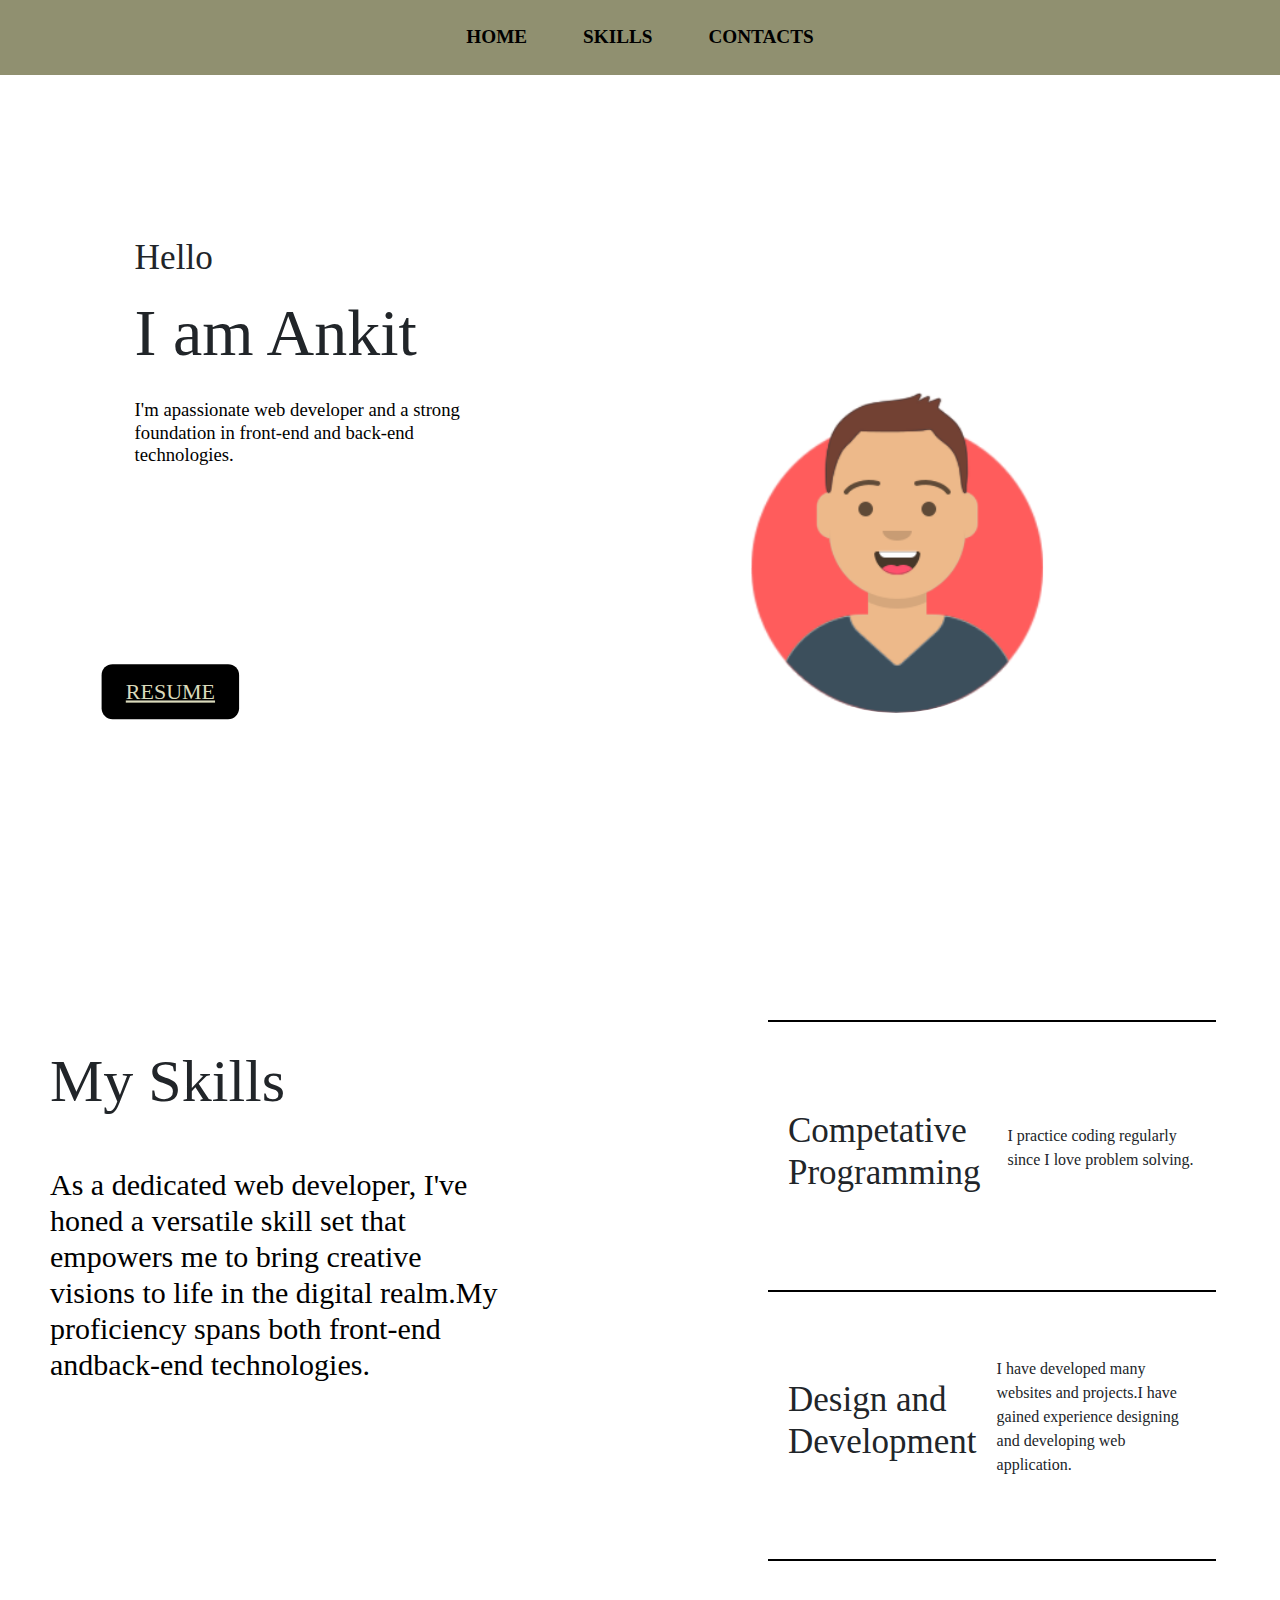
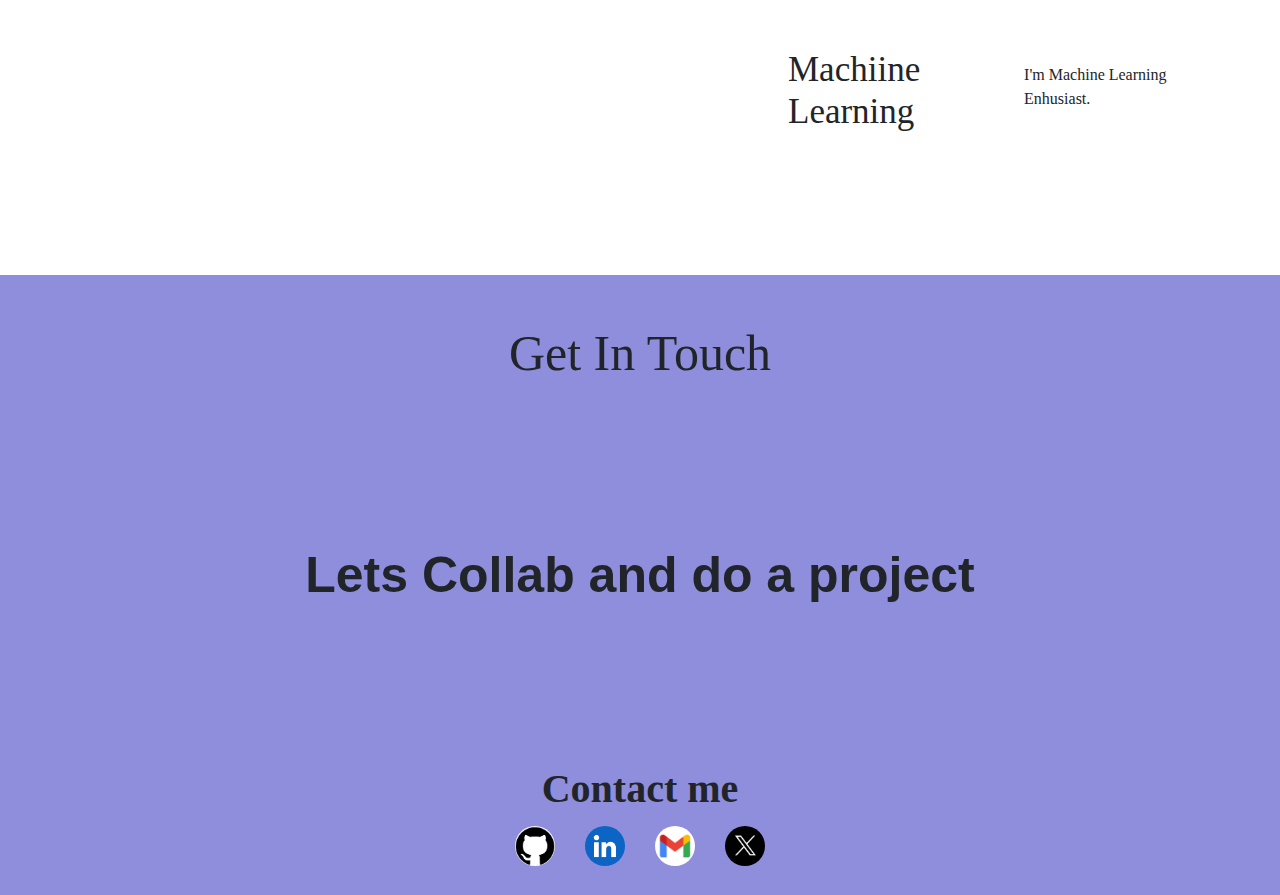
<file: portfolio/index.html>
<!DOCTYPE html>
<html lang="en">
    <head>
        <meta charset="UTF-8">
        <meta http-equiv="X-UA-Compatible" content="IE=edge">
        <meta name="viewport" content="width=device-width, initial-scale=1">
        <title>Portfolio</title>
        <link rel="stylesheet" href="index.css">
        <link href="https://cdn.jsdelivr.net/npm/bootstrap@5.3.3/dist/css/bootstrap.min.css" rel="stylesheet" integrity="sha384-QWTKZyjpPEjISv5WaRU9OFeRpok6YctnYmDr5pNlyT2bRjXh0JMhjY6hW+ALEwIH" crossorigin="anonymous">
    </head>
    <body>
        <header class="header_section">
            <div class="container">
                <nav class="navbar navbar-expand-lg custom_nav-container">
                    <div class="collapse navbar-collapse" id="navbarSupportedcontent">
                        <ul class="navbar-nav mx-auto">
                            <li class="nav-item active"><a class="nav-link" href="profile.html">Home</a>
                            </li>
                            <li class="nav-item">
                                <a class="nav-link" href="page1">Skills</a>
                            </li>
                            
                            <div class="nav-item">
                                <a class="nav-link" href="page2">Contacts</a>
                            </div>
                        </ul>
                    </div>
                </nav>
            </div>
        </header>
        
        <div id="main">
            <div id="page">
                <img src="image/image.png" style="padding: 150px; border-radius: 50%;" alt=""/>
                
                <div id="text">
                    <h2>Hello</h2>
                    <h1>I am Ankit</h1>
                    <h4>
                    I'm apassionate web developer and a strong foundation in front-end and back-end technologies.
                    </h4>
                    <div id="buttons">
                        <button id="b2">
                            <a href="https://drive.google.com/file/d/1fON1WewSNBi8znS1DBvZbvOygGeM2L9X/view?usp=sharing">RESUME</a>
                        </button>
                    </div>
                </div>
            </div>

            <div id="page1">
                <div id="right">
                    <div id="text1">
                        <h1>My Skills</h1>
                        <h4>
                            As a dedicated web developer, I've honed a versatile skill set that empowers me to bring creative visions to life in the digital realm.My proficiency spans both front-end andback-end technologies.
                        </h4>
                    </div>
                </div>
                <div id="left">
                    <div class="box">
                        <h1>Competative Programming</h1>
                        <p>
                            I practice coding regularly since I love problem solving.
                        </p>
                    </div>
                    <div class="box">
                        <h1>Design and Development</h1>
                        <p>
                            I have developed many websites and projects.I have gained experience designing and developing web application.
                        </p>
                    </div>
                    <div class="box">
                        <h1>Machiine Learning</h1>
                        <p>I'm Machine Learning Enhusiast.</p>
                    </div>
                </div>
            </div>


            
            <section class="end">
                <div id="page2" class="contact-me">
                    <br /><br />
                    <h2>Get In Touch</h2>
                    <br />
                    <h2 class="collab">Lets Collab and do a project</h2>
                    <br />
                    <p>Contact me</p>
                    <br />
                    <a class="btn" href="https://github.com/dashboard">
                        <img src="github/github.png" width="40px" height="40px"/>
                    </a>
                    <a class="btn" href="https://www.linkedin.com/feed/?trk=homepage-basic_sign-in-submit">
                        <img src="linkedin/linkedin.png" width="40px" height="40px"/>
                    </a>
                    <a class="btn" href="">
                        <img src="gmail/logogmail.png" width="40px" height="40px"/>
                    </a>
                    <a class="btn" href="">
                        <img src="twitter/twitter.png" width="40px" height="40px"/>
                    </a>
                </div>
            </section>
        </div>
    </body>
</html>
</file>
<file: portfolio/index.css>
*{
    margin:0%;
    padding:0%;
    box-sizing:border-box;
    font-family:montserrat;
}
html,body{
    height:100%;
    width:100%;
}
#main{
    position:relative;
    overflow:hidden;
}
#page{
    position:relative;
    height:100vh;
    width:100vm;
    background-color:white;
}
#page>img{
    position:absolute;
    right:5%;
    top:52%;
    transform:translateY(-50%);
    width:50%;
}
#page>#nav{
    display:flex;
    align-items:center;
    justify-content:space-between;
    padding:0px 30px;
    position:absolute;
    z-index:9;
    height:10%;
    width:100%;
}
#center-nav{
    display:flex;
    gap:20px;
    text-align:center;
}
#center-nav>a{
    text-decoration:none;
    color:black;
    font-weight:500;
    font-size:18px;
    text-align:center;
}
#nav>input{
    padding:10px 5px;
    border-radius:10px;
    border:1px solid white;
    text-transform:uppercase;
}
#text{
    padding:30px 50px;
    position:relative;
    top:18%;
    left:8%;
    height:75%;
    width:35%;
    scale:1.1;
}
#text>h1{
    font-size:60px;
    line-height:1;
    margin-top: 20px;
}
#text>h4{
    margin-top: 30px;
    color:black;
    font-size:17px;
    font-weight:500;
}
#buttons{
    position:absolute;
    left:0;
    bottom:18%;
    height:20%;
    width:100%
}
#buttons>button{
    padding:10px 22px;
    border-radius:10px;
    border:none;
    font-weight:500;
}
#buttons>button>a{
    font-size:20px;
    color:rgba(218, 218, 188, 0.999);
}
#buttons>#b2{
    margin-left:20px;
    background-color:black;
}
#page1{
    position:relative;
    height:100vh;
    width:100vw;
    background-color:white;

}
#page1>#left{
    position:absolute;
    right:5%;
    height:90%;
    top:50%;
    transform:translateY(-50%);
    width:35%;

}
#left>.box{
    display:flex;
    align-items:center;
    justify-content:space-between;
    padding: 0px 20px;
    height:33.3%;
    width:100%;
    border-top:2px solid black;
}
#left>.box>h4{
    font-size:30px;
}
#left>.box>h1{
    font-size: 35px;
}
#left>.box>p{
    margin-left:20px;
}
#text1{
    margin:50px 50px;
    height:30%;
    width:50%;
    position: absolute;
    z-index: 9;
}
#text1>h1{
    font-size:60px;
    margin-top: 20px;
}
#text1>h4{
    font-size: 30px;
    color: black;
    font-weight: 500;
    width:70%;
    margin-top: 50px;
}
#text1>h5{
    color:violet;
    transform: rotate(-20deg);
    position: absolute;
    left: -2%;
}
.end{
    background-color:rgb(142, 142, 221);
    text-align: center;
    padding-bottom: 50px;
}
.contact-me p
{
    font-size: 40px;
}
.contact-me h2
{
    font-size: 50px;
}
.contact-me p
{
    font-size: 40px;
}
.contact-me{
    width: 100%;
    height: 570px;
    font-weight: bold;
    position: relative;
}
.collab{
    font-size: 3.1rem;
    font-family: 'Montserrat', sans-serif;
    display: block;
    font-weight: bolder;
    margin: 100px auto;
    padding: 30px 0;
}
.btn{
    padding:7px 7px;
}
.btn > img{
    border-radius: 50%;
    position: relative;
    bottom: 40px;
}
.nav-item > a{
    color: black !important;
    font-size: 1.2rem;
    font-weight: 600;
    margin:7px 20px;
    text-transform: uppercase;
}
.header_section{
    background-color: rgb(144, 144, 112);
}
</file>
